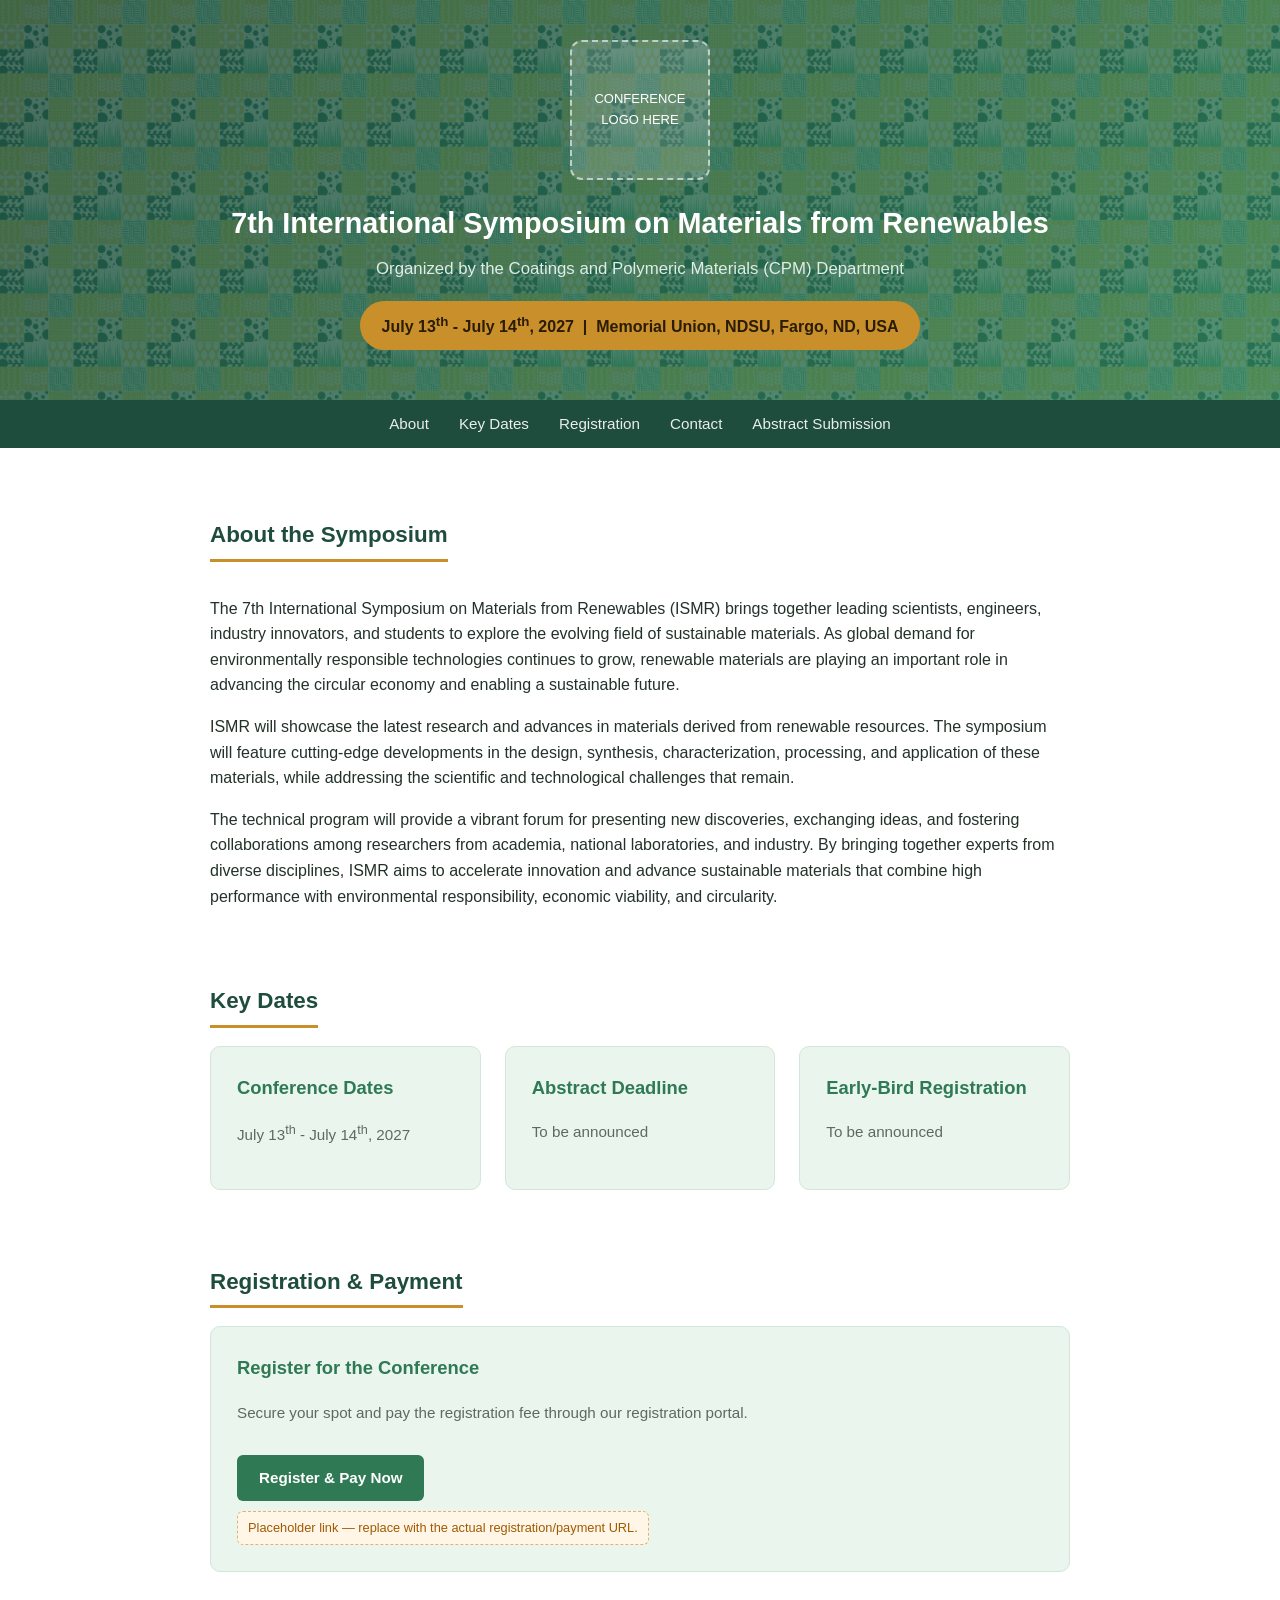
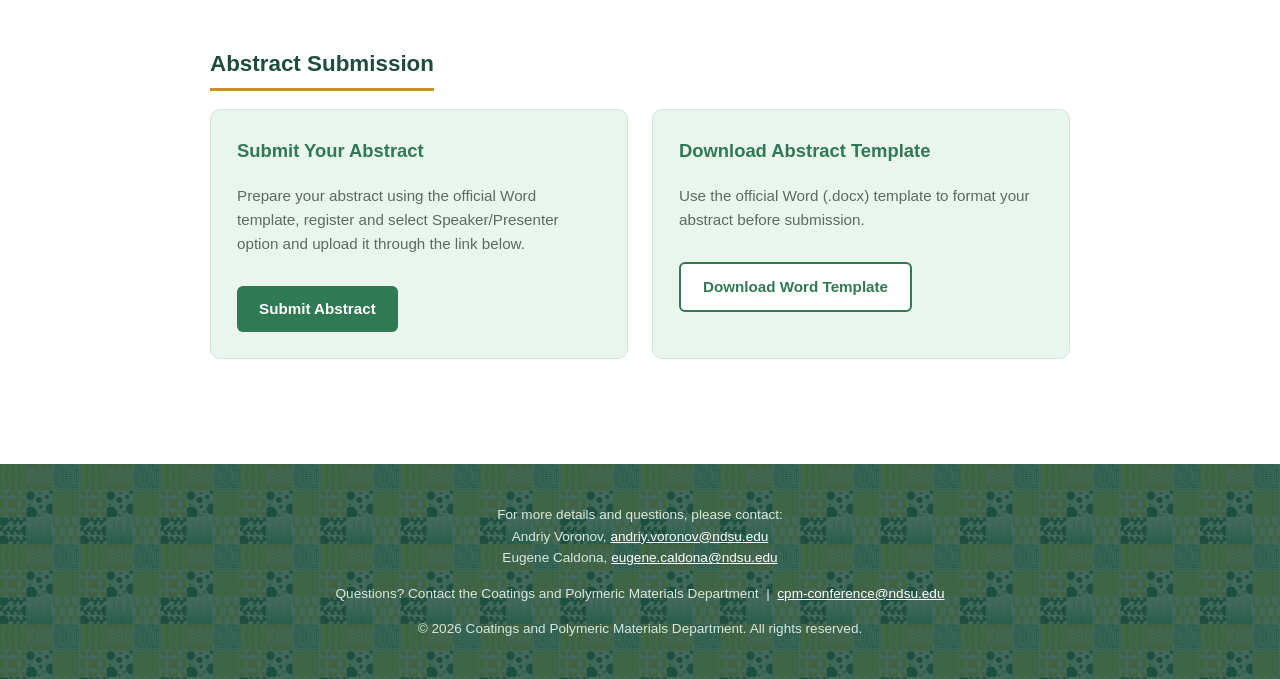
<file: index.html>
<!DOCTYPE html>
<html lang="en">
<head>
<meta charset="UTF-8">
<meta name="viewport" content="width=device-width, initial-scale=1.0">
<title>7th International Symposium on Materials from Renewables (ISMR, 2027)</title>

<link rel="stylesheet" href="styles.css">
</head>
<body>

<header>
  <!-- EDIT: replace this placeholder box with an <img> tag once you have the official conference logo file. -->
  <div class="logo-box">CONFERENCE<br>LOGO HERE</div>

  <!-- EDIT: conference title (change ordinal/year if needed) -->
  <h1>7th International Symposium on Materials from Renewables</h1>

  <!-- EDIT: organizing department / tagline -->
  <p class="subtitle">Organized by the Coatings and Polymeric Materials (CPM) Department</p>

  <!-- EDIT: replace with the confirmed conference dates and location -->
  <div class="dates-badge">July 13<sup>th</sup> - July 14<sup>th</sup>, 2027 &nbsp;|&nbsp; Memorial Union, NDSU, Fargo, ND, USA</div>
</header>

<nav>
  <a href="#about">About</a>
  <a href="#dates">Key Dates</a>
  <a href="registration.html">Registration</a>
  <a href="contact.html">Contact</a>
  <a href="#abstract">Abstract Submission</a>
</nav>

<main>

  <section id="about">
    <h2>About the Symposium</h2>
    <!-- EDIT: replace with a short paragraph describing the conference scope/theme -->
    <p>The 7th International Symposium on Materials from Renewables (ISMR) brings together leading scientists, engineers, industry innovators, and students to explore the evolving field of sustainable materials. As global demand for environmentally responsible technologies continues to grow, renewable materials are playing an important role in advancing the circular economy and enabling a sustainable future.</p>
    <p>ISMR will showcase the latest research and advances in materials derived from renewable resources. The symposium will feature cutting-edge developments in the design, synthesis, characterization, processing, and application of these materials, while addressing the scientific and technological challenges that remain. </p>
    <p>The technical program will provide a vibrant forum for presenting new discoveries, exchanging ideas, and fostering collaborations among researchers from academia, national laboratories, and industry. By bringing together experts from diverse disciplines, ISMR aims to accelerate innovation and advance sustainable materials that combine high performance with environmental responsibility, economic viability, and circularity.</p>
  </section>

  <section id="dates">
    <h2>Key Dates</h2>
    <div class="card-row">
      <div class="card">
        <h3>Conference Dates</h3>
        <p>July 13<sup>th</sup> - July 14<sup>th</sup>, 2027</p>
      </div>
      <div class="card">
        <h3>Abstract Deadline</h3>
        <!-- EDIT: exact deadline -->
        <p>To be announced</p>
      </div>
      <div class="card">
        <h3>Early-Bird Registration</h3>
        <!-- EDIT: exact deadline -->
        <p>To be announced</p>
      </div>
    </div>
  </section>

  <section id="register">
    <h2>Registration &amp; Payment</h2>
    <div class="card">
      <h3>Register for the Conference</h3>
      <p>Secure your spot and pay the registration fee through our registration portal.</p>
      <!-- EDIT: replace "#" with the real registration/payment link (e.g., your university payment portal, Eventbrite, etc.) -->
      <a class="btn" href="registration.html" target="_blank" rel="noopener">Register &amp; Pay Now</a>
      <br>
      <span class="placeholder-note">Placeholder link — replace with the actual registration/payment URL.</span>
    </div>
  </section>

  <section id="abstract">
    <h2>Abstract Submission</h2>
    <div class="card-row">
      <div class="card">
        <h3>Submit Your Abstract</h3>
        <p>Prepare your abstract using the official Word template, register and select Speaker/Presenter option and upload it through the link below.</p>
        <!-- EDIT: replace "#" with the real abstract submission link (e.g., EasyChair, submission form, or mailto:) -->
        <a class="btn" href="registration.html" target="_blank" rel="noopener">Submit Abstract</a>
        <br>
       </div>
      <div class="card">
        <h3>Download Abstract Template</h3>
        <p>Use the official Word (.docx) template to format your abstract before submission.</p>
        <a class="btn secondary" href="AbstractTemplate.docx" download>Download Word Template</a>
        <br>
      </div>
    </div>
  </section>

</main>

<footer>
  <p>For more details and questions, please contact:<br>
  Andriy Voronov, <a href="mailto:andriy.voronov@ndsu.edu">andriy.voronov@ndsu.edu</a><br>
  Eugene Caldona, <a href="mailto:eugene.caldona@ndsu.edu">eugene.caldona@ndsu.edu</a></p>
  <p>Questions? Contact the Coatings and Polymeric Materials Department &nbsp;|&nbsp;
  <a href="mailto:cpm-conference@ndsu.edu">cpm-conference@ndsu.edu</a></p>
  <p>&copy; 2026 Coatings and Polymeric Materials Department. All rights reserved.</p>
</footer>

</body>
</html>
</file>
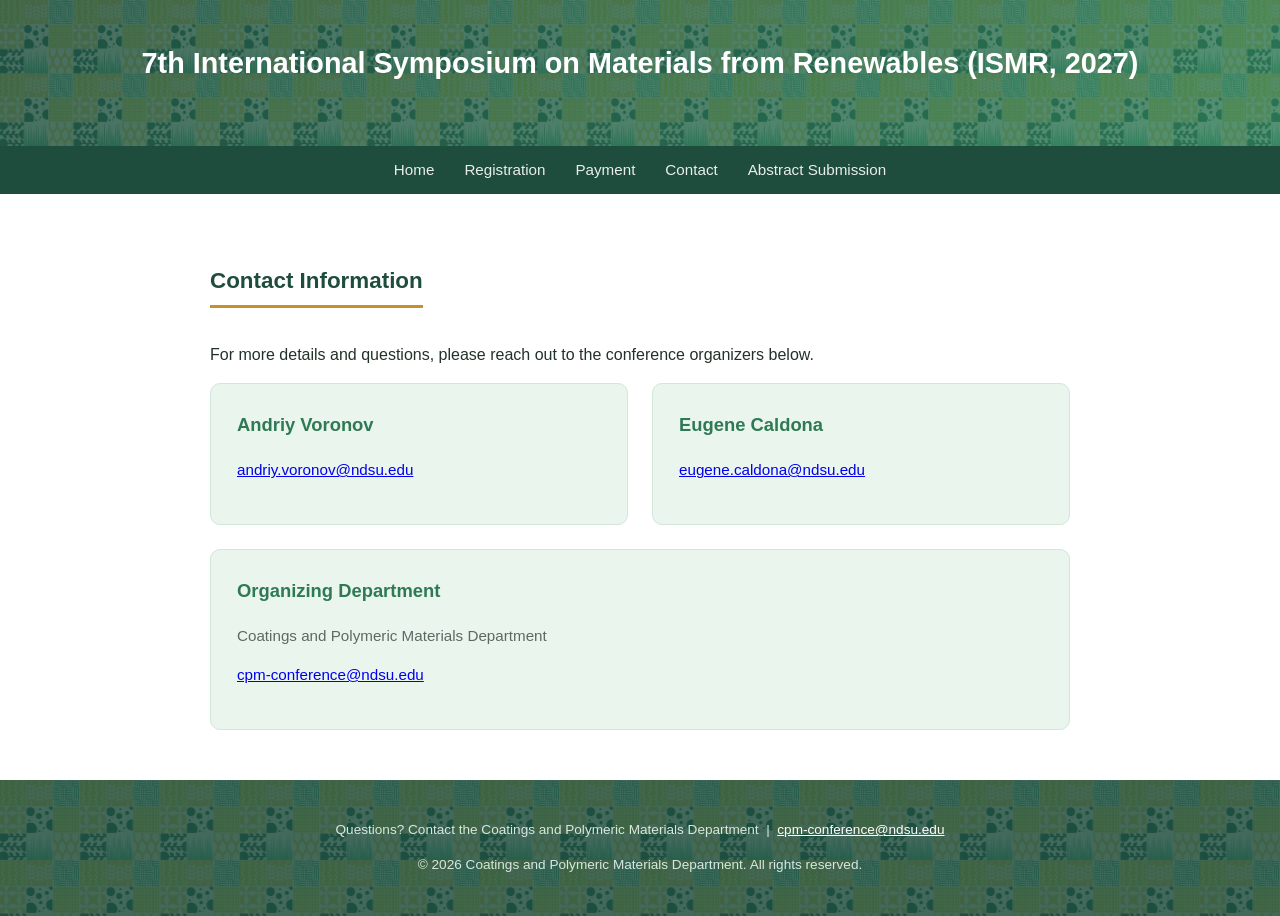
<file: contact.html>
<!DOCTYPE html>
<html lang="en">
<head>
<meta charset="UTF-8">
<meta name="viewport" content="width=device-width, initial-scale=1.0">
<title>Contact — 7th International Symposium on Materials from Renewables</title>
<link rel="stylesheet" href="styles.css">
</head>
<body>

<header>
  <h1>7th International Symposium on Materials from Renewables (ISMR, 2027)</h1>
  
</header>

<nav>
  <a href="index.html">Home</a>
  <a href="registration.html">Registration</a>
  <a href="payment.html">Payment</a>
  <a href="contact.html">Contact</a>
  <a href="index.html#abstract">Abstract Submission</a>
</nav>

<main>
  <h2>Contact Information</h2>
  <p class="intro">For more details and questions, please reach out to the conference organizers below.</p>

  <div class="card-row">
    <div class="card">
      <h3>Andriy Voronov</h3>
      <p><a href="mailto:andriy.voronov@ndsu.edu">andriy.voronov@ndsu.edu</a></p>
    </div>
    <div class="card">
      <h3>Eugene Caldona</h3>
      <p><a href="mailto:eugene.caldona@ndsu.edu">eugene.caldona@ndsu.edu</a></p>
    </div>
  </div>

  <div class="card" style="margin-top:24px;">
    <h3>Organizing Department</h3>
    <p>Coatings and Polymeric Materials Department</p>
    <p><a href="mailto:cpm-conference@ndsu.edu">cpm-conference@ndsu.edu</a></p>
  </div>
</main>

<footer>
  <p>Questions? Contact the Coatings and Polymeric Materials Department &nbsp;|&nbsp;
  <a href="mailto:cpm-conference@ndsu.edu">cpm-conference@ndsu.edu</a></p>
  <p>&copy; 2026 Coatings and Polymeric Materials Department. All rights reserved.</p>
</footer>

</body>
</html>
</file>
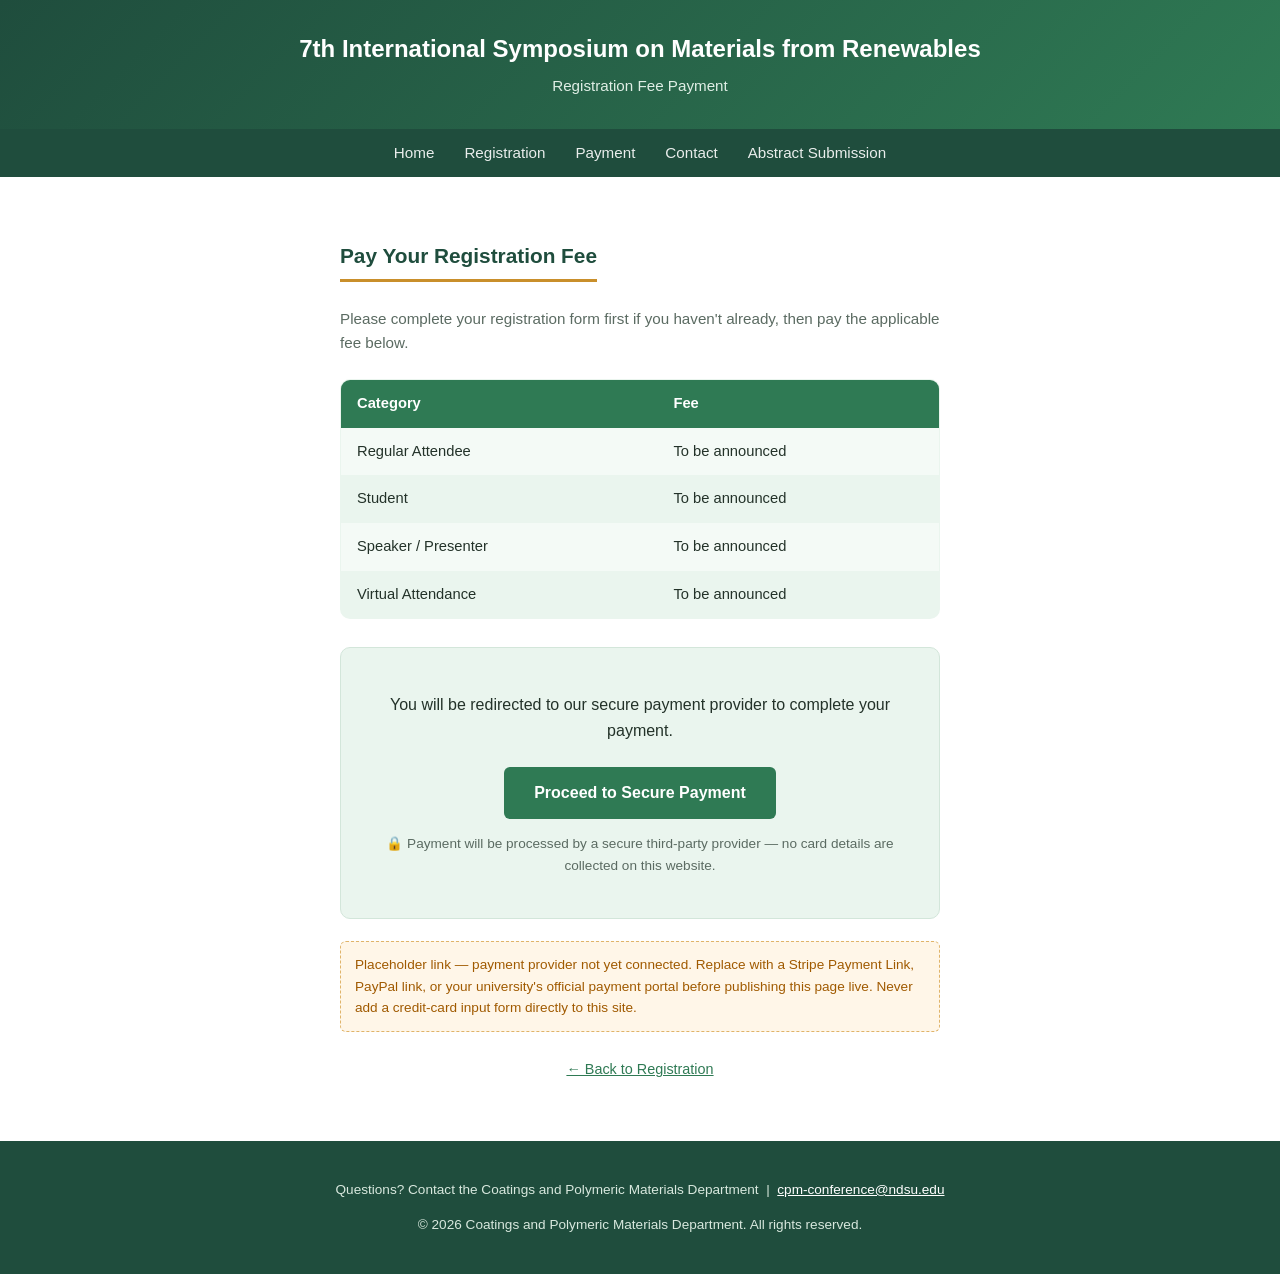
<file: payment.html>
<!DOCTYPE html>
<html lang="en">
<head>
<meta charset="UTF-8">
<meta name="viewport" content="width=device-width, initial-scale=1.0">
<title>Payment — 7th International Symposium on Materials from Renewables</title>

<style>
  :root{
    --green-dark:#1f4d3d;
    --green-mid:#2f7a54;
    --green-light:#eaf5ee;
    --accent:#c98f2b;
    --text:#233229;
    --muted:#5b6b62;
  }
  *{box-sizing:border-box;}
  body{
    margin:0;
    font-family:"Segoe UI", Arial, sans-serif;
    color:var(--text);
    background:#fff;
    line-height:1.6;
  }
  header{
    background:linear-gradient(135deg, var(--green-dark), var(--green-mid));
    color:#fff;
    padding:30px 20px;
    text-align:center;
  }
  header h1{margin:0 0 6px; font-size:1.5rem;}
  header p{margin:0; color:#dfeee5; font-size:0.95rem;}
  nav{
    background:var(--green-dark);
    display:flex;
    justify-content:center;
    gap:30px;
    flex-wrap:wrap;
    padding:12px;
  }
  nav a{color:#fff; text-decoration:none; font-size:0.95rem; opacity:0.9;}
  nav a:hover{opacity:1; text-decoration:underline;}
  main{
    max-width:640px;
    margin:0 auto;
    padding:45px 20px 60px;
  }
  h2{
    color:var(--green-dark);
    font-size:1.3rem;
    border-bottom:3px solid var(--accent);
    display:inline-block;
    padding-bottom:6px;
    margin-bottom:10px;
  }
  .intro{color:var(--muted); font-size:0.95rem; margin-bottom:24px;}
  .fee-table{
    width:100%;
    border-collapse:collapse;
    margin-bottom:28px;
    background:var(--green-light);
    border:1px solid #d3e6da;
    border-radius:10px;
    overflow:hidden;
  }
  .fee-table th, .fee-table td{
    text-align:left;
    padding:12px 16px;
    font-size:0.92rem;
  }
  .fee-table th{
    background:var(--green-mid);
    color:#fff;
    font-weight:600;
  }
  .fee-table tr:nth-child(even){background:#f4faf6;}
  .payment-card{
    background:var(--green-light);
    border:1px solid #d3e6da;
    border-radius:10px;
    padding:28px;
    text-align:center;
  }
  .btn{
    display:inline-block;
    margin-top:8px;
    background:var(--green-mid);
    color:#fff;
    text-decoration:none;
    font-weight:600;
    padding:13px 30px;
    border-radius:6px;
    font-size:1rem;
  }
  .btn:hover{background:var(--green-dark);}
  .lock-note{
    font-size:0.85rem;
    color:var(--muted);
    margin-top:14px;
  }
  .note-box{
    font-size:0.85rem;
    color:#a05a00;
    background:#fff6e8;
    border:1px dashed #e0b46a;
    padding:12px 14px;
    border-radius:6px;
    margin-top:22px;
  }
  .back-link{
    display:block;
    text-align:center;
    margin-top:26px;
    font-size:0.9rem;
    color:var(--green-mid);
  }
  footer{
    background:var(--green-dark);
    color:#d8e8de;
    text-align:center;
    padding:24px 20px;
    font-size:0.85rem;
  }
  footer a{color:#fff;}
</style>
</head>
<body>

<header>
  <!-- EDIT: conference title -->
  <h1>7th International Symposium on Materials from Renewables</h1>
  <p>Registration Fee Payment</p>
</header>

<nav>
  <a href="index.html">Home</a>
  <a href="registration.html">Registration</a>
  <a href="payment.html">Payment</a>
  <a href="contact.html">Contact</a>
  <a href="index.html#abstract">Abstract Submission</a>
</nav>

<main>
  <h2>Pay Your Registration Fee</h2>
  <p class="intro">Please complete your registration form first if you haven't already,
  then pay the applicable fee below.</p>

  <!-- EDIT: fill in real fee amounts once finalized -->
  <table class="fee-table">
    <tr><th>Category</th><th>Fee</th></tr>
    <tr><td>Regular Attendee</td><td>To be announced</td></tr>
    <tr><td>Student</td><td>To be announced</td></tr>
    <tr><td>Speaker / Presenter</td><td>To be announced</td></tr>
    <tr><td>Virtual Attendance</td><td>To be announced</td></tr>
  </table>

  <div class="payment-card">
    <p>You will be redirected to our secure payment provider to complete your payment.</p>
    <!-- EDIT: replace "#" with your Stripe Payment Link, PayPal link, or university payment portal URL -->
    <a class="btn" href="#" target="_blank" rel="noopener">Proceed to Secure Payment</a>
    <p class="lock-note">🔒 Payment will be processed by a secure third-party provider — no card
    details are collected on this website.</p>
  </div>

  <div class="note-box">
    Placeholder link — payment provider not yet connected. Replace with a Stripe Payment Link,
    PayPal link, or your university's official payment portal before publishing this page live.
    Never add a credit-card input form directly to this site.
  </div>

  <a class="back-link" href="registration.html">← Back to Registration</a>
</main>

<footer>
  <!-- EDIT: contact email -->
  <p>Questions? Contact the Coatings and Polymeric Materials Department &nbsp;|&nbsp;
  <a href="mailto:cpm-conference@ndsu.edu">cpm-conference@ndsu.edu</a></p>
  <p>&copy; 2026 Coatings and Polymeric Materials Department. All rights reserved.</p>
</footer>

</body>
</html>
</file>
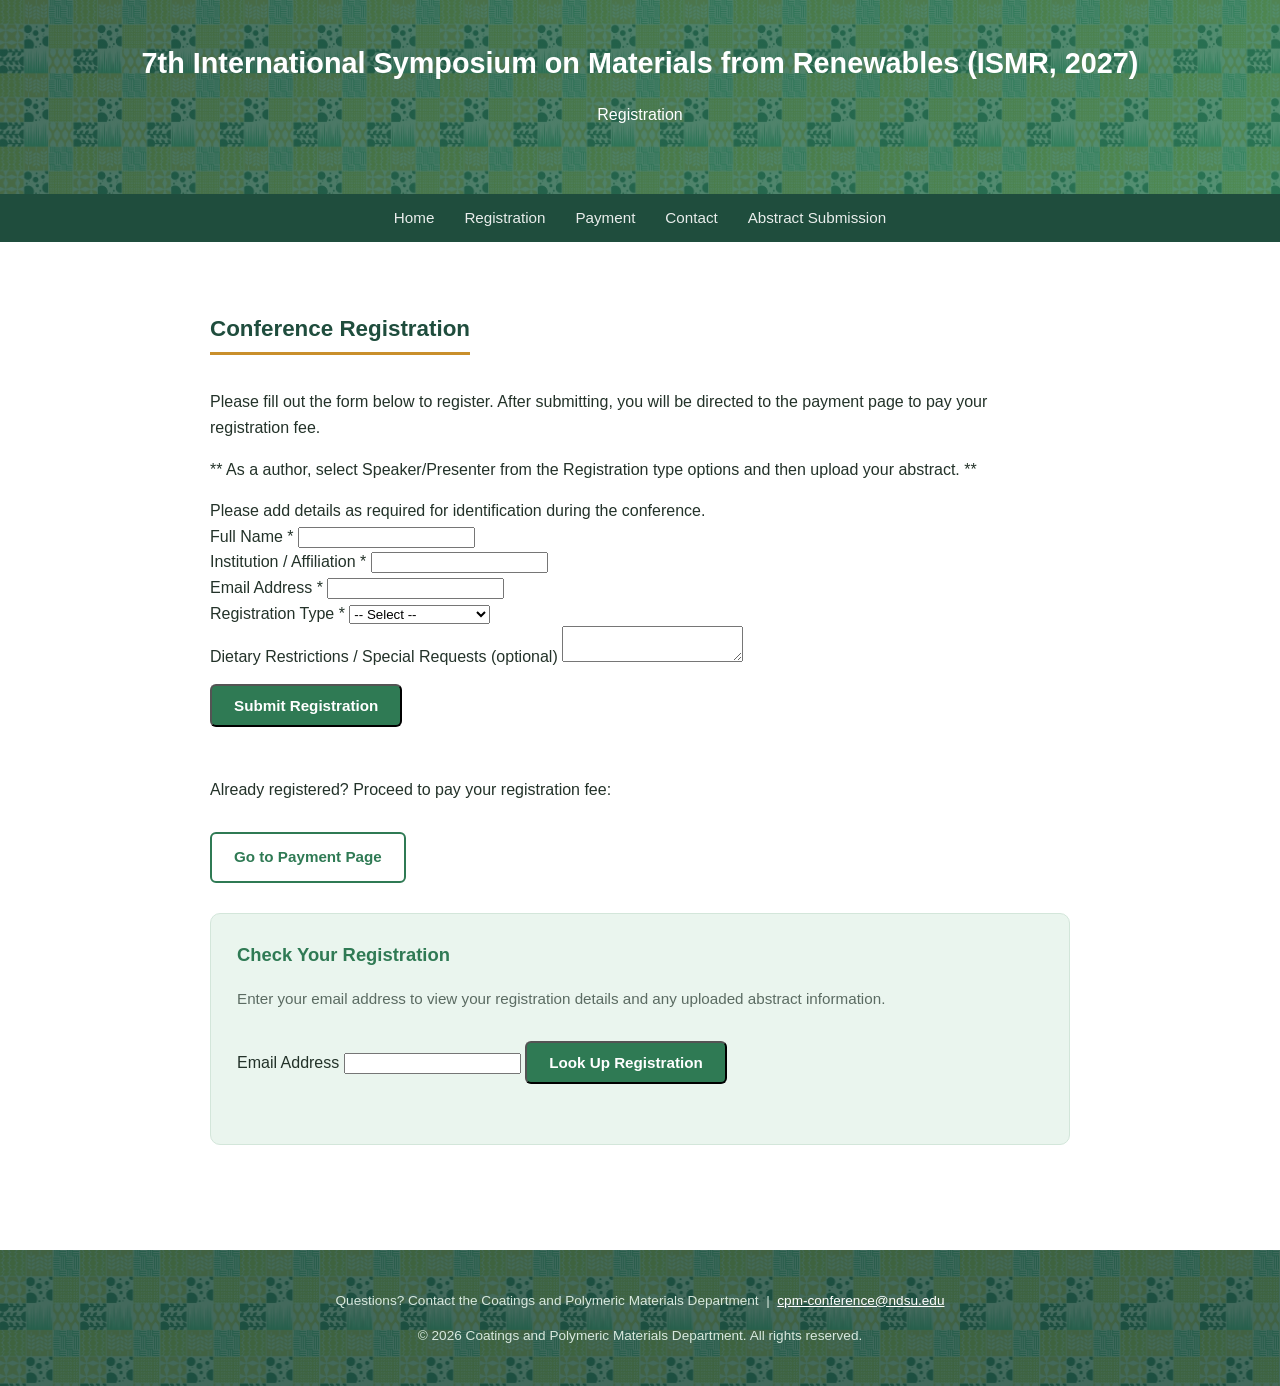
<file: registration.html>
<!DOCTYPE html>
<html lang="en">
<head>
<meta charset="UTF-8">
<meta name="viewport" content="width=device-width, initial-scale=1.0">
<title>Registration — 7th International Symposium on Materials from Renewables</title>
<link rel="stylesheet" href="styles.css">
</head>
<body>

<header>
  <h1>7th International Symposium on Materials from Renewables (ISMR, 2027)</h1>
  <p>Registration</p>
</header>

<nav>
  <a href="index.html">Home</a>
  <a href="registration.html">Registration</a>
  <a href="payment.html">Payment</a>
  <a href="contact.html">Contact</a>
  <a href="index.html#abstract">Abstract Submission</a>
</nav>

<main>
  <h2>Conference Registration</h2>
  <p class="intro">Please fill out the form below to register. After submitting, you will be
  directed to the payment page to pay your registration fee.</p>
  <p>** As a author, select Speaker/Presenter from the Registration type options and then upload your abstract. **</p>
  
  <div class="note-box">
    Please add details as required for identification during the conference.
  </div>

  <form id="registration-form" data-endpoint="https://script.google.com/macros/s/AKfycbzkPxQnQCYlCAj_JpEUfeXI2aRjnhba212AoeFbyD8O-xiehvHrR6zKPZ-t3caMM8xR/exec" enctype="multipart/form-data">

    <div class="field">
      <label for="name">Full Name <span class="required">*</span></label>
      <input type="text" id="name" name="Full_Name" required>
    </div>

    <div class="field">
      <label for="affiliation">Institution / Affiliation <span class="required">*</span></label>
      <input type="text" id="affiliation" name="Affiliation" required>
    </div>

    <div class="field">
      <label for="email">Email Address <span class="required">*</span></label>
      <input type="email" id="email" name="Email" required>
    </div>

    <div class="field">
      <label for="reg-type">Registration Type <span class="required">*</span></label>
      <select id="reg-type" name="Registration_Type" required>
        <option value="">-- Select --</option>
        <option value="Regular">Regular Attendee</option>
        <option value="Student">Student</option>
        <option value="Speaker/Presenter">Speaker / Presenter</option>
        <option value="Virtual">Virtual Attendance</option>
      </select>
    </div>

    <div class="field">
      <label for="notes">Dietary Restrictions / Special Requests (optional)</label>
      <textarea id="notes" name="Notes"></textarea>
    </div>

    <div class="field" id="abstract-upload-section" style="display:none;">
      <label for="abstract-file">Upload Abstract File (Word or PDF) <span class="required">*</span></label>
      <input type="file" id="abstract-file" name="Abstract_File" accept=".doc,.docx,.pdf">
      <p class="placeholder-note">Required for authors submitting an abstract. Please upload your Word or PDF file.</p>
    </div>

    <button type="submit" class="btn">Submit Registration</button>
  </form>

  <div id="form-status" class="form-status" aria-live="polite"></div>
  <div id="submission-summary" class="form-status" style="display:none;"></div>

  <script>
    document.addEventListener('DOMContentLoaded', function () {
    const registrationForm = document.getElementById('registration-form');
    const formStatus = document.getElementById('form-status');
    const submissionSummary = document.getElementById('submission-summary');
    const registrationTypeSelect = document.getElementById('reg-type');
    const abstractUploadSection = document.getElementById('abstract-upload-section');
    const abstractFileInput = document.getElementById('abstract-file');
    const lookupForm = document.getElementById('lookup-form');
    const lookupStatus = document.getElementById('lookup-status');
    const lookupResult = document.getElementById('lookup-result');
    const scriptEndpoint = registrationForm.dataset.endpoint;

    function showFormError(message) {
      formStatus.className = 'form-status error';
      formStatus.textContent = message;
    }

    function clearFormError() {
      formStatus.className = 'form-status';
      formStatus.textContent = '';
    }

    function toggleAbstractUpload() {
      const isAuthor = registrationTypeSelect.value === 'Speaker/Presenter';
      abstractUploadSection.style.display = isAuthor ? 'block' : 'none';
      if (!isAuthor) {
        abstractFileInput.value = '';
      }
    }

    registrationTypeSelect.addEventListener('change', toggleAbstractUpload);

    function validateForm() {
      const fullName = registrationForm.querySelector('#name').value.trim();
      const affiliation = registrationForm.querySelector('#affiliation').value.trim();
      const email = registrationForm.querySelector('#email').value.trim();
      const registrationType = registrationTypeSelect.value;

      if (!fullName) {
        showFormError('Please enter your full name.');
        return false;
      }

      if (!/\s/.test(fullName)) {
        showFormError('Please enter your full name with a first and last name separated by a space.');
        return false;
      }

      if (!affiliation) {
        showFormError('Please enter your institution or affiliation.');
        return false;
      }

      if (!email) {
        showFormError('Please enter your email address.');
        return false;
      }

      if (!/^[^\s@]+@[^\s@]+\.[^\s@]+$/.test(email)) {
        showFormError('Please enter a valid email address containing an @ sign and a domain.');
        return false;
      }

      if (!registrationType) {
        showFormError('Please choose a registration type.');
        return false;
      }

      if (registrationType === 'Speaker/Presenter' && !abstractFileInput.files.length) {
        showFormError('Please upload your abstract file because you selected Speaker / Presenter.');
        return false;
      }

      clearFormError();
      return true;
    }

    function escapeHtml(value) {
      return String(value ?? '')
        .replace(/&/g, '&amp;')
        .replace(/</g, '&lt;')
        .replace(/>/g, '&gt;')
        .replace(/"/g, '&quot;')
        .replace(/'/g, '&#39;');
    }

    function renderLookupTable(payload, message, isError) {
      const source = payload && typeof payload === 'object' && !Array.isArray(payload) && payload.registration
        ? payload.registration
        : payload;

      let rows = [];

      if (source && typeof source === 'object' && !Array.isArray(source) && Object.keys(source).length) {
        rows = [
          { label: 'Name', value: source.Full_Name || source.Full_Name_ || source.FullName || source.name || 'N/A' },
          { label: 'Email', value: source.Email || source.email || 'N/A' },
          { label: 'Registration type', value: source.Registration_Type || source.registration_type || 'N/A' },
          { label: 'Notes', value: source.Notes || source.notes || 'N/A' },
          { label: 'Abstract file', value: source.abstract_file_name || source.Abstract_File_Name || source.abstract_file_url || 'No file uploaded yet.' }
        ];
      } else if (typeof source === 'string' && source.trim()) {
        rows = [{ label: 'Response', value: source }];
      } else {
        rows = [{ label: 'Status', value: message || 'No registration found for that email.' }];
      }

      lookupStatus.className = isError ? 'form-status error' : 'form-status success';
      lookupStatus.textContent = isError ? message : 'Registration found.';
      lookupResult.style.display = 'block';
      lookupResult.innerHTML = `
        <table class="lookup-table">
          <tbody>
            ${rows.map(function (row) {
              return `<tr><th>${escapeHtml(row.label)}</th><td>${escapeHtml(row.value)}</td></tr>`;
            }).join('')}
          </tbody>
        </table>
      `;
    }

    if (lookupForm) {
      lookupForm.addEventListener('submit', async function (event) {
        event.preventDefault();
        const email = document.getElementById('lookup-email').value.trim();

        if (!email || !/^[^\s@]+@[^\s@]+\.[^\s@]+$/.test(email)) {
          lookupStatus.className = 'form-status error';
          lookupStatus.textContent = 'Please enter a valid email address.';
          lookupResult.style.display = 'none';
          return;
        }

        lookupStatus.className = 'form-status';
        lookupStatus.textContent = 'Looking up your registration...';
        lookupResult.style.display = 'none';

        try {
          const response = await fetch(`${scriptEndpoint}?email=${encodeURIComponent(email)}`, {
            method: 'GET',
            mode: 'cors'
          });

          const responseText = await response.text();
          let result = {};

          if (responseText) {
            try {
              result = JSON.parse(responseText);
            } catch (parseError) {
              result = { raw: responseText };
            }
          }

          if (!response.ok) {
            throw new Error(result.message || result.error || responseText || 'Unable to reach the lookup service.');
          }

          if (result.status === 'not_found' || result.status === 'error' || result.success === false) {
            throw new Error(result.message || result.error || 'No registration found for that email.');
          }

          renderLookupTable(result, 'Registration found.', false);
        } catch (error) {
          renderLookupTable(null, error.message, true);
        }
      });
    }

    function readFileAsBase64(file) {
      return new Promise((resolve, reject) => {
        const reader = new FileReader();
        reader.onload = function () {
          const result = reader.result;
          if (typeof result === 'string') {
            const base64 = result.split(',')[1];
            resolve(base64 || '');
          } else {
            reject(new Error('Unable to read the selected file.'));
          }
        };
        reader.onerror = function () {
          reject(new Error('Unable to read the selected file.'));
        };
        reader.readAsDataURL(file);
      });
    }

    registrationForm.addEventListener('submit', async function (event) {
      event.preventDefault();

      if (!validateForm()) {
        return;
      }

      if (!scriptEndpoint || scriptEndpoint.includes('YOUR_SCRIPT_ID')) {
        showFormError('Google Apps Script URL has not been configured yet. Please update the form endpoint in registration.html.');
        return;
      }

      const submitButton = registrationForm.querySelector('button[type="submit"]');
      const originalText = submitButton.textContent;
      submitButton.disabled = true;
      submitButton.textContent = 'Submitting...';

      const file = abstractFileInput.files[0];
      const isAuthorSubmission = registrationTypeSelect.value === 'Speaker/Presenter';
      const formData = new FormData(registrationForm);

      if (file && isAuthorSubmission) {
        const base64 = await readFileAsBase64(file);
        formData.set('fileData', `data:${file.type || 'application/octet-stream'};base64,${base64}`);
        formData.set('fileName', file.name);
      }

      try {
        const response = await fetch(scriptEndpoint, {
          method: 'POST',
          mode: 'cors',
          body: formData
        });

        const responseText = await response.text();
        let result = null;

        if (responseText) {
          try {
            result = JSON.parse(responseText);
          } catch (parseError) {
            result = null;
          }
        }

        if (!response.ok) {
          throw new Error(result?.error || responseText || 'Request failed');
        }

        if (result && result.success === false) {
          throw new Error(result.error || 'The Apps Script returned an error.');
        }

        formStatus.className = 'form-status success';
        formStatus.textContent = 'Registration saved successfully. Redirecting to the payment page...';

        const fileLabel = result?.fileName || file?.name || '';
        if (isAuthorSubmission && fileLabel) {
          const uploadedAt = new Date().toLocaleString();
          submissionSummary.style.display = 'block';
          submissionSummary.className = 'form-status success';
          submissionSummary.innerHTML = `<strong>Abstract uploaded:</strong> ${fileLabel}<br><strong>Submitted at:</strong> ${uploadedAt}`;
        }

        setTimeout(() => {
          window.location.href = 'payment.html';
        }, 1200);
      } catch (error) {
        showFormError(`We could not save your registration. ${error.message}`);
        submitButton.disabled = false;
        submitButton.textContent = originalText;
      }
    });
    });
  </script>

  <div class="next-step">
    <p>Already registered? Proceed to pay your registration fee:</p>
    <a class="btn secondary" href="payment.html">Go to Payment Page</a>
  </div>

  <section class="card" style="margin-top:30px;">
    <h3>Check Your Registration</h3>
    <p>Enter your email address to view your registration details and any uploaded abstract information.</p>
    <form id="lookup-form" class="field">
      <label for="lookup-email">Email Address</label>
      <input type="email" id="lookup-email" name="lookup-email" required>
      <button type="submit" class="btn">Look Up Registration</button>
    </form>
    <div id="lookup-status" class="form-status" aria-live="polite"></div>
    <div id="lookup-result" style="display:none; margin-top:12px;"></div>
  </section>
</main>

<footer>
  <!-- EDIT: contact email -->
  <p>Questions? Contact the Coatings and Polymeric Materials Department &nbsp;|&nbsp;
  <a href="mailto:cpm-conference@ndsu.edu">cpm-conference@ndsu.edu</a></p>
  <p>&copy; 2026 Coatings and Polymeric Materials Department. All rights reserved.</p>
</footer>

</body>
</html>
</file>
<file: styles.css>
:root{
    --green-dark:#1f4d3d;
    --green-mid:#2f7a54;
    --green-light:#eaf5ee;
    --accent:#c98f2b;
    --text:#233229;
    --muted:#5b6b62;
  }
  *{box-sizing:border-box;}
  body{
    margin:0;
    font-family:"Segoe UI", Arial, sans-serif;
    color:var(--text);
    background:#fff;
    line-height:1.6;
  }
  header{
    position:relative;
    color:#fff;
    padding:40px 20px 50px;
    text-align:center;
    overflow:hidden;
    background:linear-gradient(135deg, var(--green-dark), var(--green-mid));
  }

  header::before{
    content:"";
    position:absolute;
    inset:0;
    background-image:url('images/ISMR motiff.jpg');
    background-repeat:repeat;
    background-size:220px 220px;
    opacity:0.18;
    pointer-events:none;
  }

  header > *{
    position:relative;
    z-index:1;
  }
  .logo-box{
    width:140px;
    height:140px;
    margin:0 auto 20px;
    background:rgba(255,255,255,0.15);
    border:2px dashed rgba(255,255,255,0.6);
    border-radius:12px;
    display:flex;
    align-items:center;
    justify-content:center;
    font-size:13px;
    text-align:center;
    padding:8px;
  }
  /* If you have a real logo image file, delete the .logo-box div
     and replace it with: <img src="logo.png" alt="Conference logo" style="max-width:180px;"> */
  header h1{
    margin:0 0 10px;
    font-size:1.8rem;
    font-weight:700;
  }
  header p.subtitle{
    margin:0;
    font-size:1.05rem;
    color:#dfeee5;
  }
  .dates-badge{
    display:inline-block;
    margin-top:18px;
    background:var(--accent);
    color:#2a1c05;
    font-weight:600;
    padding:10px 22px;
    border-radius:30px;
    font-size:1rem;
  }
  nav{
    background:var(--green-dark);
    display:flex;
    justify-content:center;
    gap:30px;
    flex-wrap:wrap;
    padding:12px;
  }
  nav a{
    color:#fff;
    text-decoration:none;
    font-size:0.95rem;
    opacity:0.9;
  }
  nav a:hover{opacity:1; text-decoration:underline;}
  main{
    max-width:900px;
    margin:0 auto;
    padding:50px 20px;
  }
  section{margin-bottom:55px;}
  h2{
    color:var(--green-dark);
    font-size:1.4rem;
    border-bottom:3px solid var(--accent);
    display:inline-block;
    padding-bottom:6px;
    margin-bottom:18px;
  }
  .card-row{
    display:flex;
    gap:24px;
    flex-wrap:wrap;
  }
  .card{
    flex:1 1 260px;
    background:var(--green-light);
    border:1px solid #d3e6da;
    border-radius:10px;
    padding:26px;
  }
  .card h3{
    margin-top:0;
    color:var(--green-mid);
    font-size:1.15rem;
  }
  .card p{color:var(--muted); font-size:0.95rem;}
  .btn{
    display:inline-block;
    margin-top:14px;
    background:var(--green-mid);
    color:#fff;
    text-decoration:none;
    font-weight:600;
    padding:11px 22px;
    border-radius:6px;
    font-size:0.95rem;
  }
  .btn:hover{background:var(--green-dark);}
  .btn.secondary{
    background:#fff;
    color:var(--green-mid);
    border:2px solid var(--green-mid);
  }
  .btn.secondary:hover{background:var(--green-light);}
  .placeholder-note{
    font-size:0.8rem;
    color:#a05a00;
    background:#fff6e8;
    border:1px dashed #e0b46a;
    padding:6px 10px;
    border-radius:6px;
    margin-top:10px;
    display:inline-block;
  }
  footer{
    position:relative;
    background:var(--green-dark);
    color:#d8e8de;
    text-align:center;
    padding:26px 20px;
    font-size:0.85rem;
    overflow:hidden;
  }

  footer::before{
    content:"";
    position:absolute;
    inset:0;
    background-image:url('images/ISMR motiff.jpg');
    background-repeat:repeat;
    background-size:240px 240px;
    opacity:0.16;
    pointer-events:none;
  }

  footer > *{
    position:relative;
    z-index:1;
  }

  footer a{color:#fff;}

  .form-status{
    margin-top:14px;
    padding:10px 12px;
    border-radius:6px;
    font-size:0.92rem;
  }
  .form-status.success{
    background:#e8f7ed;
    color:#1f6a3d;
    border:1px solid #9fd8b3;
  }
  .form-status.error{
    background:#fdecea;
    color:#a42828;
    border:1px solid #f2b0ad;
  }
  .lookup-table{
    width:100%;
    border-collapse:collapse;
    margin-top:8px;
    background:#fff;
    border:1px solid #d3e6da;
  }
  .lookup-table th,
  .lookup-table td{
    padding:10px 12px;
    border-bottom:1px solid #e6efe8;
    text-align:left;
    vertical-align:top;
  }
  .lookup-table th{
    background:#f4fbf6;
    width:35%;
    color:var(--green-dark);
    font-weight:600;
  }
  .btn:disabled{
    opacity:0.7;
    cursor:not-allowed;
  }
</file>
